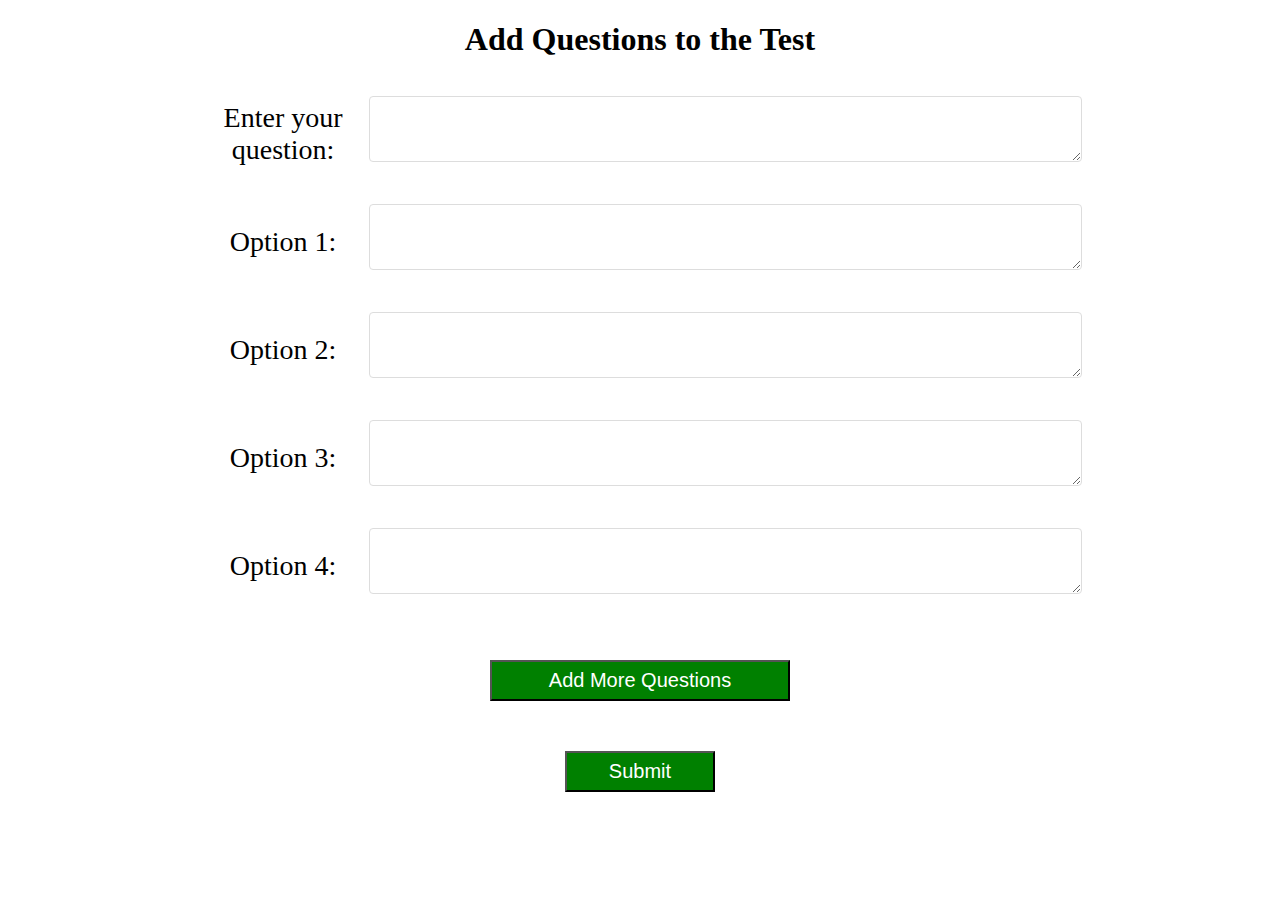
<file: Addquestionpage.html>
<!DOCTYPE html>
<html>
  <head>
    <meta charset="utf-8" />
    <meta http-equiv="X-UA-Compatible" content="IE=edge" />
    <title>Add Question</title>
    <meta name="description" content="" />
    <meta name="viewport" content="width=device-width, initial-scale=1" />
    <link href="index.css" rel="stylesheet" />
    <script src="https://ajax.googleapis.com/ajax/libs/jquery/3.6.4/jquery.min.js"></script>
  </head>
  <body class="addQuestionsPage">
    <h1>Add Questions to the Test</h1>
    <!--
    <div class="testQuestionsWrapper">
        <div class="testBox">
            <div class="question">
              <span class="qNo">1. </span>What is the correct way to declare a
              variable in Golang?
            </div>
            <div class="answer">
              <p>
                <input type="radio" id="a1" name="Option1" value="a" />
                <label for="a1">var x int</label>
              </p>
              <p>
                <input type="radio" id="b1" name="Option1" value="b" />
                <label for="b1">int x</label>
              </p>
              <p>
                <input type="radio" id="c1" name="Option1" value="c" />
                <label for="c1">x := int</label>
              </p>
              <p>
                <input type="radio" id="d1" name="Option1" value="d" />
                <label for="d1">x int</label>
              </p>
            </div>
          </div>  
    </div>-->

    <div class="addQuestionWrapper">
      <form class="addQuestForm">
        <div class="questionSet">
            <p>
              <label for="question">Enter your question:</label>
              <textarea id="question" required></textarea><br />
            </p>
            <p>
              <label for="option1">Option 1:</label>
              <textarea type="text" id="option1" required></textarea><br />
            </p>
            <p>
              <label for="option2">Option 2:</label>
              <textarea type="text" id="option2" required></textarea><br />
            </p>
            <p>
              <label for="option3">Option 3:</label>
              <textarea type="text" id="option3" required></textarea><br />
            </p>
            <p>
              <label for="option4">Option 4:</label>
              <textarea type="text" id="option4" required></textarea><br />
            </p>
        </div>

        <button class="addQuestion">Add More Questions</button>

        <button class="submitQuest">Submit</button>

      </form>
    </div>
    <script src="index.js"></script>
  </body>
</html>
</file>
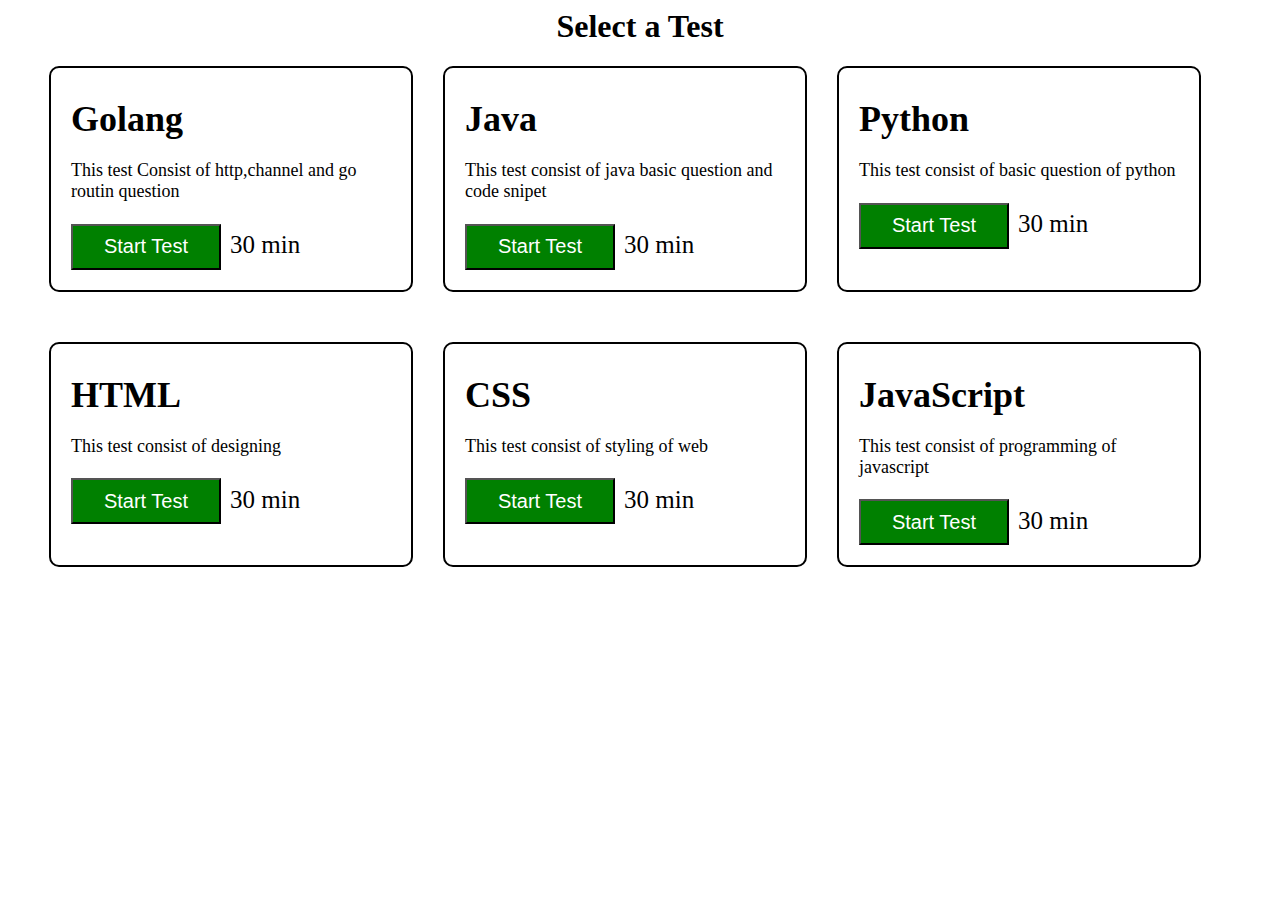
<file: homepageUser.html>
<!--/*SC*/DOCTYPE html/*EC*/-->
<html>
    <head>
        <meta charset="utf-8">
        <meta http-equiv="X-UA-Compatible" content="IE=edge">
        <title>Take a Test</title>
        <meta name="description" content="">
        <meta name="viewport" content="width=device-width, initial-scale=1">
        <link href="index.css" rel="stylesheet">
        <script src="https://ajax.googleapis.com/ajax/libs/jquery/3.6.4/jquery.min.js"></script>
    </head>
    <body>
        <h1>Select a Test</h1>
       
<div class="testContainer">
<div class="tech" id="Golang">
    <h4>Golang</h4>
    <p>This test Consist of http,channel and go routin question</p>
    <button class="startTest">Start Test</button>
<div class="time">30 min</div>
</div>
<div class="tech" id="Java">
    <h4>Java</h4>
    <p>This test consist of java basic question and code snipet</p>
    <button class="startTest">Start Test</button>
    <div class="time">30 min</div>
</div>
<div class="tech" id="Python">
    <h4>Python</h4>
    <p>This test consist of basic question of python</p>
    <button class="startTest">Start Test</button>
    <div class="time">30 min</div>
</div>
<div class="tech" id="HTML">
    <h4>HTML</h4>
    <p>This test consist of designing </p>
    <button class="startTest">Start Test</button>
    <div class="time">30 min</div>
</div>
<div class="tech" id="CSS">
    <h4>CSS</h4>
    <p>This test consist of styling of web</p>
    <button class="startTest">Start Test</button>
    <div class="time">30 min</div>
</div>
<div class="tech" id="JavaScript">
    <h4>JavaScript</h4>
    <p>This test consist of programming of javascript</p>
    <button class="startTest">Start Test</button>
    <div class="time">30 min</div>
</div>
</div>
<script src="index.js"></script>
    </body>
</html>
</file>
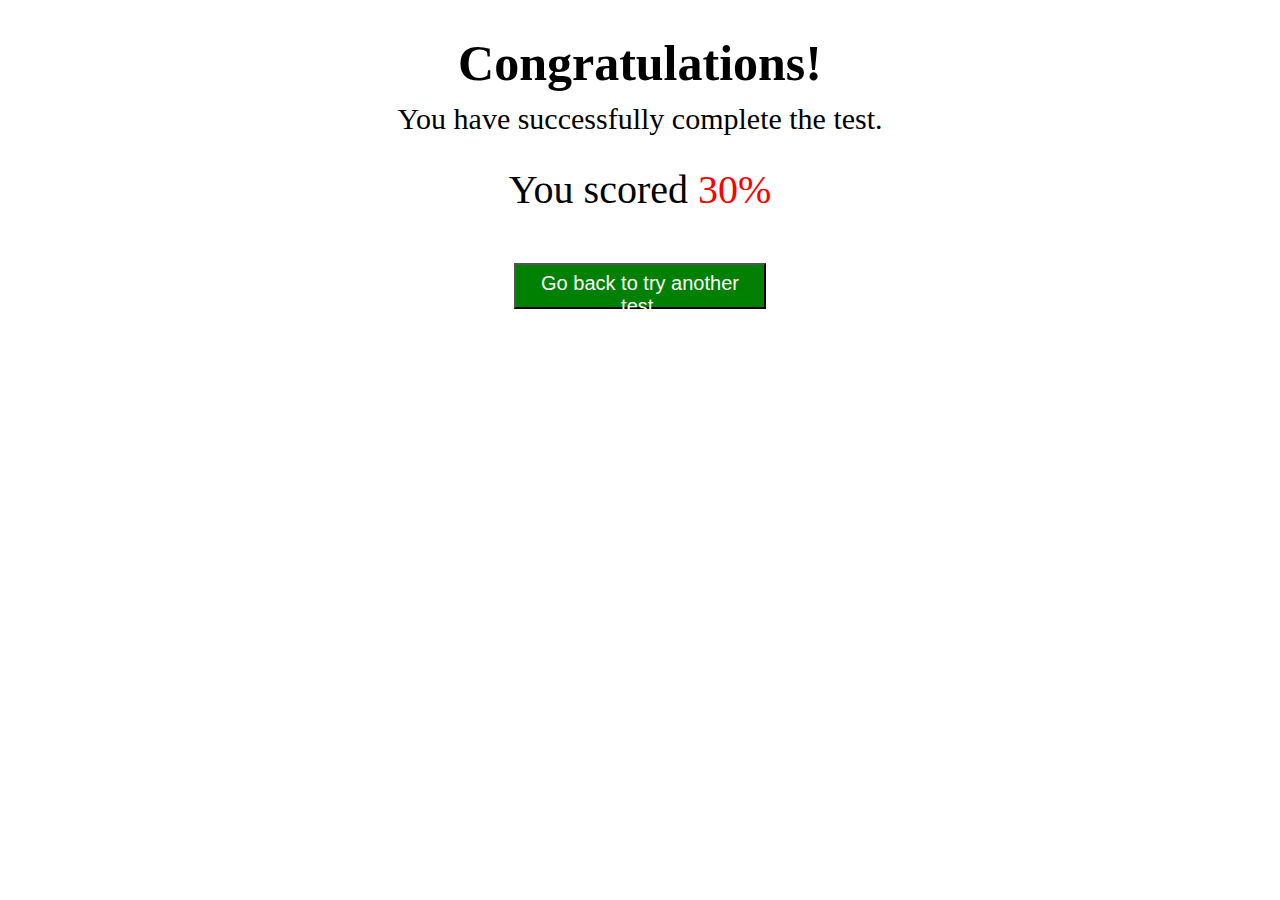
<file: result.html>
<!DOCTYPE html>
<html>
    <head>
        <meta charset="utf-8">
        <meta http-equiv="X-UA-Compatible" content="IE=edge">
        <title></title>
        <meta name="description" content="">
        <meta name="viewport" content="width=device-width, initial-scale=1">
        <link rel="stylesheet" href="index.css">
        <script src="https://ajax.googleapis.com/ajax/libs/jquery/3.6.4/jquery.min.js"></script>
    </head>
    <body class="resultPage">
       <h1>Congratulations!</h1>
       <p>You have successfully complete the test.</p>
         
       <div class="resultMessage">You scored <span class="percentage">30</span><span>%</span></div>

       <button>Go back to try another test.</button>
        
        <script src="index.js" async defer></script>
    </body>
</html>
</file>
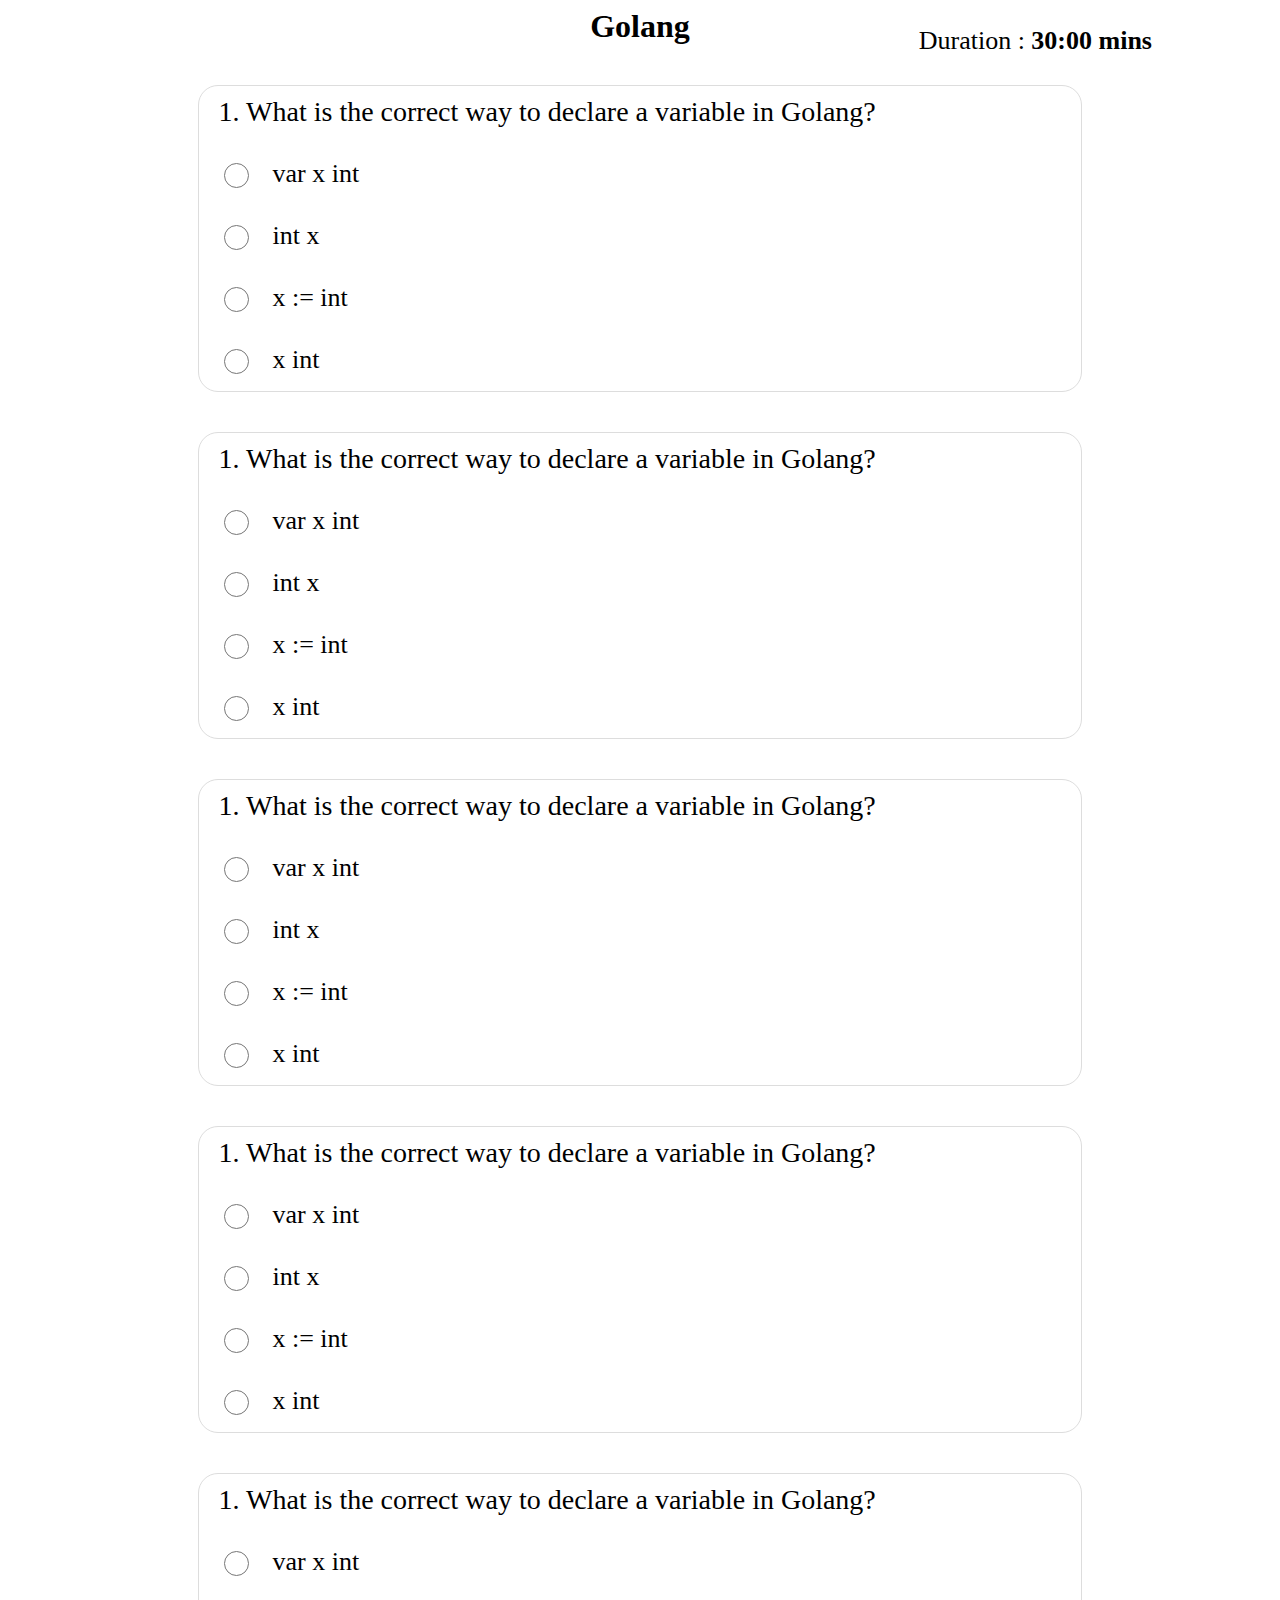
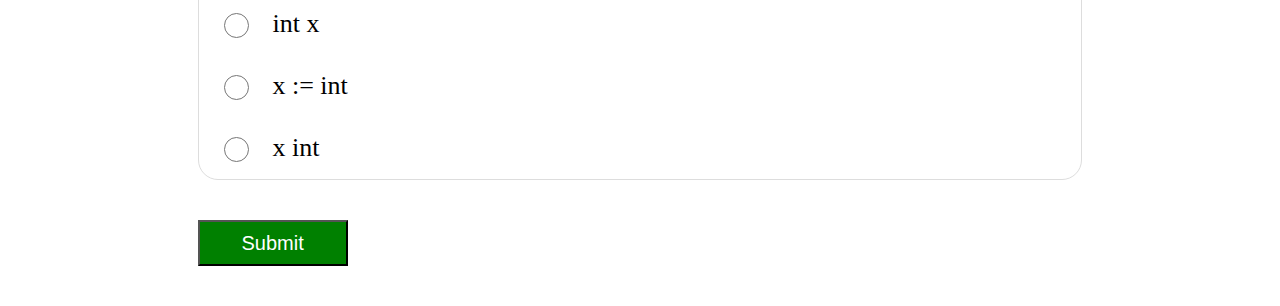
<file: testpage-golang.html>
<DOCTYPE html>
<html>
  <head>
    <meta charset="utf-8" />
    <meta http-equiv="X-UA-Compatible" content="IE=edge" />
    <title>Take a Test</title>
    <meta name="description" content="" />
    <meta defang_name="viewport" content="width=device-width, initial-scale=1" />
    <link href="index.css" rel="stylesheet">
    <script src="https://ajax.googleapis.com/ajax/libs/jquery/3.6.4/jquery.min.js"></script>
  </head>
  <body class="testPage">
    <h1 class="languageName">Golang</h1>
    <div class="testDuration">
      <p>Duration : <strong id="timer">30:00</strong><strong> mins</strong></p>
    </div>
    <section class="testQuestionsWrapper">
      <div class="testBox">
        <div class="question">
          <span class="qNo">1. </span>What is the correct way to declare a
          variable in Golang?
        </div>
        <div class="answer">
          <p>
            <input type="radio" id="a1" name="Option1" value="a" />
            <label for="a1">var x int</label>
          </p>
          <p>
            <input type="radio" id="b1" name="Option1" value="b" />
            <label for="b1">int x</label>
          </p>
          <p>
            <input type="radio" id="c1" name="Option1" value="c" />
            <label for="c1">x := int</label>
          </p>
          <p>
            <input type="radio" id="d1" name="Option1" value="d" />
            <label for="d1">x int</label>
          </p>
        </div>
      </div>
      <div class="testBox">
        <div class="question">
          <span class="qNo">1. </span>What is the correct way to declare a
          variable in Golang?
        </div>
        <div class="answer">
          <p>
            <input type="radio" id="a2" name="Option2" value="a" />
            <label for="a2">var x int</label>
          </p>
          <p>
            <input type="radio" id="b2" name="Option2" value="b" />
            <label for="b2">int x</label>
          </p>
          <p>
            <input type="radio" id="c2" name="Option2" value="c" />
            <label for="c2">x := int</label>
          </p>
          <p>
            <input type="radio" id="d2" name="Option2" value="d" />
            <label for="d2">x int</label>
          </p>
        </div>
      </div>
      <div class="testBox">
        <div class="question">
          <span class="qNo">1. </span>What is the correct way to declare a
          variable in Golang?
        </div>
        <div class="answer">
          <p>
            <input type="radio" id="3" name="Option3" value="a" />
            <label for="3">var x int</label>
          </p>
          <p>
            <input type="radio" id="3" name="Option3" value="b" />
            <label for="3">int x</label>
          </p>
          <p>
            <input type="radio" id="3" name="Option3" value="c" />
            <label for="3">x := int</label>
          </p>
          <p>
            <input type="radio" id="3" name="Option3" value="d" />
            <label for="3">x int</label>
          </p>
        </div>
      </div>
      <div class="testBox">
        <div class="question">
          <span class="qNo">1. </span>What is the correct way to declare a
          variable in Golang?
        </div>
        <div class="answer">
          <p>
            <input type="radio" id="a4" name="Option4" value="a" />
            <label for="a4">var x int</label>
          </p>
          <p>
            <input type="radio" id="b4" name="Option4" value="b" />
            <label for="b4">int x</label>
          </p>
          <p>
            <input type="radio" id="c4" name="Option4" value="c" />
            <label for="c4">x := int</label>
          </p>
          <p>
            <input type="radio" id="d4" name="Option4" value="d" />
            <label for="d4">x int</label>
          </p>
        </div>
      </div>
      <div class="testBox">
        <div class="question">
          <span class="qNo">1. </span>What is the correct way to declare a
          variable in Golang?
        </div>
        <div class="answer">
          <p>
            <input type="radio" id="a5" name="Option5" value="a" />
            <label for="a5">var x int</label>
          </p>
          <p>
            <input type="radio" id="b5" name="Option5" value="b" />
            <label for="b5">int x</label>
          </p>
          <p>
            <input type="radio" id="c5" name="Option5" value="c" />
            <label for="c5">x := int</label>
          </p>
          <p>
            <input type="radio" id="d5" name="Option5" value="d" />
            <label for="d5">x int</label>
          </p>
        </div>
      </div>

      <button class="submitAnswers">Submit</button>
    <section>
      <script src="index.js"></script>
  </body>
</html>
</file>
<file: index.css>
.skillTestLogo {
  margin: 10px auto 0;
  max-width: 200px;
}
.skillTestLogo img {
  width: 200px;
  height: 200px;
}
.headingSkillCheck {
  margin: 30px;
}

ul.nav-pills {
  width: 30%;
  margin: 0 auto;
  margin-top: 3%;
}

.nav-pills li:first-child a {
  margin-right: 30px;
}

.form-outline {
  max-width: 30%;
  margin: 0 auto;
}

.signWrapper {
  max-width: 30%;
  margin: 0 auto;
}

.testContainer {
  display: flex;
  flex-wrap: wrap;
  justify-content: center;
}

.startTest {
  font-size: 20px;
}

.tech {
  width: 25vw;
  margin-bottom: 50px;
  border: 2px solid black;
  border-radius: 10px;
  padding: 20px;
  margin-right: 30px;
  font-size: 36px;
}

.tech h6 {
  font-size: 20px;
}

.tech h4 {
  margin-top: 10px;
  margin-bottom: 20px;
}

.tech p {
  margin-top: 5px;
  font-size: 18px;
}

button {
  background-color: green;
  font-size: 20px;
  color: #fff;
  padding: 7px;
  width: 150px;
  height: 46px;
  display: inline-block;
}

h1 {
  margin-left: auto;
  margin-right: auto;
  max-width: max-content;
}

.time {
  display: inline-block;
  font-size: 25px;
  padding-top: 3px;
}

.add {
  margin: -20px 0 20px 75%;
}

.testPage s {
  position: relative;

  margin-bottom: 50px;
}

.testPage .languageName {
  margin-bottom: 40px;
}

.testPage .testDuration {
  position: absolute;
  right: 10%;
  top: 0px;
  font-size: 26px;
}

.testBox {
  border: 1px solid #ddd;
  border-radius: 20px;
  margin-bottom: 40px;
}

.testQuestionsWrapper {
  width: 70%;
  margin: 0 auto 40px;
}

.testBox .question {
  font-size: 28px;

  font-style: bold;

  margin-top: 10px;

  margin-left: 20px;

  margin-bottom: 15px;
}

.testBox .answer {
  display: flex;

  flex-direction: column;

  margin-left: 20px;
}

.testBox .answer p {
  display: flex;
}

.testBox .answer p input[type="radio"] {
  border: 0px;

  width: 3%;

  height: 2em;
}

.testBox .answer p label {
  font-size: 26px;

  margin-left: 20px;
}

.resultPage h1 {
  font-size: 50px;
  margin-bottom: 10px;
}

.resultPage p {
  font-size: 30px;
  text-align: center;
  margin-top: 10px;
}

.resultMessage {
  text-align: center;
  margin-top: 30px;
  font-size: 40px;
}

.resultMessage span {
  color: green;
}

.resultPage button {
  width: 20%;
  margin: 50px auto 0;
  display: flex;
  justify-content: center;
  text-align: center;
}

/* Add Test Page */
.addTestPage h1 {
  margin: 50px auto;
}
.addTestContainer {
  margin: 0 auto;
  width: 40%;
}
.addTestContainer [type="text"] {
  border-radius: 4px;
  border: 1px solid #ddd;
  margin-bottom: 20px;
  height: 60px;
  width: 100%;
  font-size: 30px;
}

.addTestPage .addTestContainer textarea {
  height: 100px;
  margin-bottom: 40px;
  font-size: 24px;
}

.addTestContainer .addTest {
  margin: 0 auto;
  display: flex;
  justify-content: center;
  font-size: 26px;
  width: 30%;
  height: auto;
}

.time-dropdown {
  display: flex;
  align-items: center;
  font-size: 26px;
  margin-bottom: 30px;
}

.time-dropdown label {
  margin-right: 10px;
}

.time-dropdown select{
    border: 1px solid #ddd;
}

#add-time-btn {
  margin-left: 10px;
}

/* Add Qurstion Page */

.addquestion {
  font-size: 20px;
}
.addQuestForm {
  width: 70%;
  margin: 0 auto;
}

.questionSet {
  display: flex;
  align-items: center;
  justify-content: center;
  flex-direction: column;
}
.addQuestForm p {
  width: 100%;
  display: flex;
  align-items: center;
}
.addQuestForm p label {
  flex: 1;
}
.addQuestForm input,
.addQuestForm textarea {
  font-size: 26px;
  border-radius: 4px;
  border: 1px solid #ddd;
}

.addQuestForm input[type="text"] {
  width: 80%;
  margin-bottom: 10px;
}
.addQuestForm input[type="submit"] {
  width: 80%;
}

.addQuestForm textarea {
  width: 80%;
  margin-bottom: 10px;
}

.addQuestForm label {
  font-size: 28px;
  text-align: center;
}

.addQuestForm .addQuestion {
  width: 300px;
  height: auto;
  display: block;
  margin: 40px auto 20px;
}

.addQuestForm .submitQuest {
  display: block;
  height: auto;
  margin: 50px auto 0;
}
</file>
